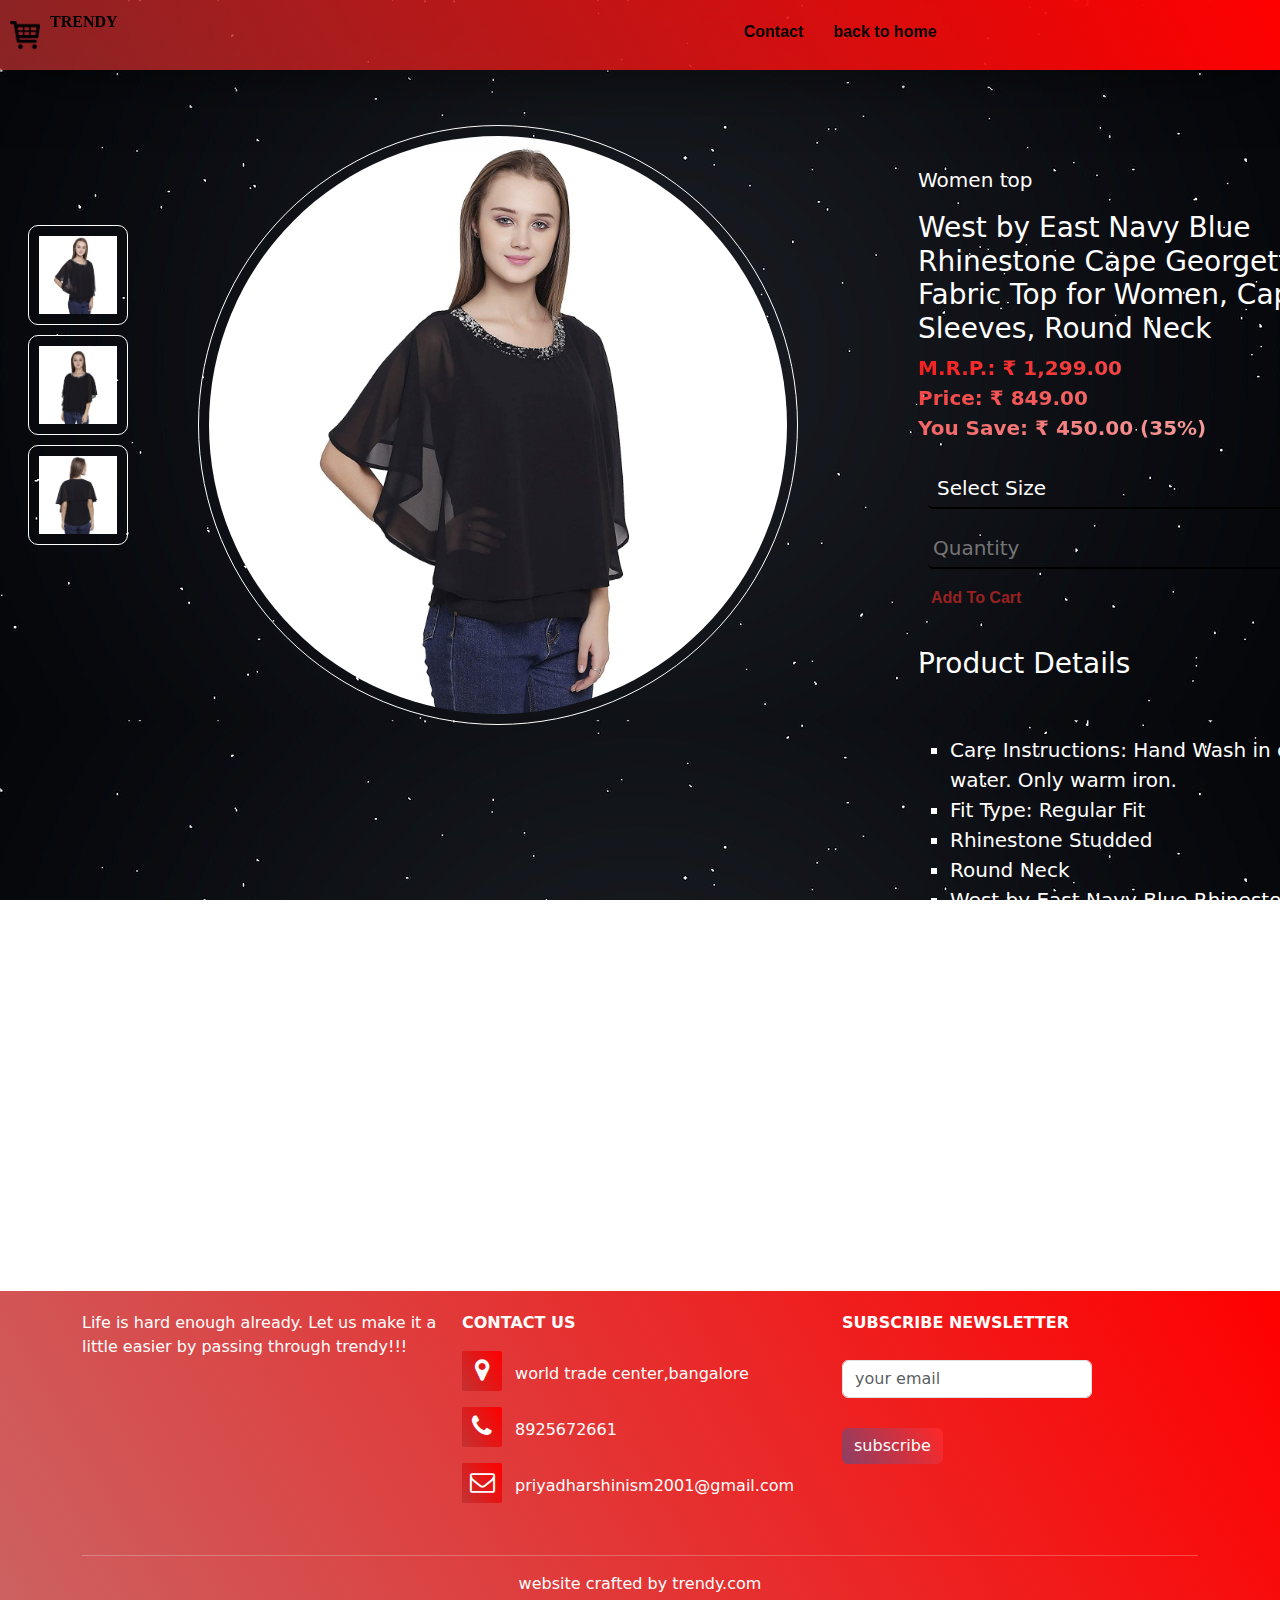
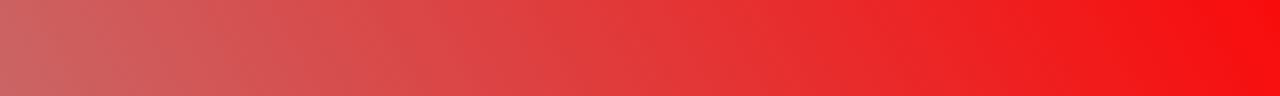
<file: product1.html>
<html>
<head>
    <title>
        ecommerece website

    </title>
    <link href="stylesheet.css" rel='stylesheet'>
    <link href="https://cdn.jsdelivr.net/npm/bootstrap@5.0.1/dist/css/bootstrap.min.css" rel="stylesheet">
    
    <link rel="stylesheet" href="https://stackpath.bootstrapcdn.com/font-awesome/4.7.0/css/font-awesome.min.css" >  
</head>
<body>
    <div class='containers'>
    <nav class='nav nav_top'>
        <div class="logo">
            <div>
            <a href=""><img src='image/img1.png'width=50px></a>
            </div>
            <div>
                <span>TRENDY</span>
            </div>
            </div>
            
        <div class='nav_side'>
            
            <a href='#footer'>Contact</a>
            <a href="index.html">back to home</a>

        </div>

    </nav>


    <section class="product_details">
        <div class='row'>
            <div class="col1">
                <div class="prod">
                    <div class="small_img">
                        <div class="img1">
                            <img src='image/product 1/productimg1.jpg' width=100% class="small-img">
                            
                        </div>
                        <div class="img2">
                            <img src='image/product 1/productimg1.2.jpg' width=100% class="small-img">
                            
                        </div>
                        <div class="img3">
                            <img src='image/product 1/productimg1.3.jpg' width=100% class="small-img">
                            
                        </div>
                        </div>

                    <img src='image/product 1/productimg1.jpg' class="rounded-circle" id='productmain'>


                    <div class="col-2" style="width:40%">
                        <p>Women top</p>
                        <h3>West by East Navy Blue Rhinestone Cape Georgette Fabric Top 
                            for Women, Cape Sleeves, Round Neck</h3>
                        <p><span><strike>M.R.P.:	₹ 1,299.00</strike><br>
                            Price:	₹ 849.00<br>
                            You Save:	₹ 450.00 (35%)</span></p>
                        <select>
                            <option>Select Size </option>
                            <option>XXL</option>
                            <option>XXL</option>
                            <option>Large</option>
                            <option>Medium</option>
                            <option>Small</option>
                            <option></option>
                        </select><br>
                        <input type="number" placeholder="Quantity"><br>
                        <a href="register.html" class="btn">Add To Cart</a><br><br>
                        <h3>
                             Product Details   </i>  
                        </h3><br>
                        <p>
                            <ul type='square'>
                                <li>Care Instructions: Hand Wash in cold water. Only warm iron.</li>
                                <li>Fit Type: Regular Fit</li>
                                   <li>Rhinestone Studded</li>
                                   <li> Round Neck</li>
                                  <li>West by East Navy Blue Rhinestone Cape Georgette fabric Top for Women, Cape sleeves, Round neck
                                    Fabric: Georgette, Lining- Polyknit</li>
                                   <li>BUYER BEWARE This Product is Manufactured and Sold Exclusively by "West by East" and <br>
                                       we have not authorized any other Sellers to sell this product, hence we cannot Guarantee the <br>
                                       Quality if purchased from any seller</li>
                            </ul>

                
                        </p>
                
                 </div>
                 </div>

                    
                </div>

                
                
            

        </div>



        
    </section>
    
    <section id="footer">
        

        <div class="container ">
            <div class="row">
                <div class="col-md-4 footer-box">
                    
                    <p >Life is hard enough already. Let us make it a little easier by passing through trendy!!!</p>
                </div>
                <div class="col-md-4 footer-box">
                    
                    <p ><b>CONTACT US</b></p>
                    <p><i class="fa fa-map-marker"></i> world trade center,bangalore</p>
                    <p><i class="fa fa-phone"></i> 8925672661</p>
                    <p><i class="fa fa-envelope-o"></i> priyadharshinism2001@gmail.com</p>
                </div>
                <div class="col-md-4 footer-box">
                    
                   <p><b>SUBSCRIBE NEWSLETTER</b></p>
                   <input type="email" class="form-control"placeholder="your email">
                   <button type="button" class="btn btn-primary">subscribe</button>
      
                </div>
                
            </div>
            <hr>
            <p class="copyright">website crafted by trendy.com</p>
      
        </div>
       </section>
    
    
    </body>
    <script >
        var ProductImg=document.getElementById("productmain");
var SmallImg=document.getElementsByClassName("small-img");
SmallImg[0].onclick=function()
{
    ProductImg.src=SmallImg[0].src;
}
SmallImg[1].onclick=function()
{
    ProductImg.src=SmallImg[1].src;
}
SmallImg[2].onclick=function()
{
    ProductImg.src=SmallImg[2].src;
}

    </script>
</html>
</file>
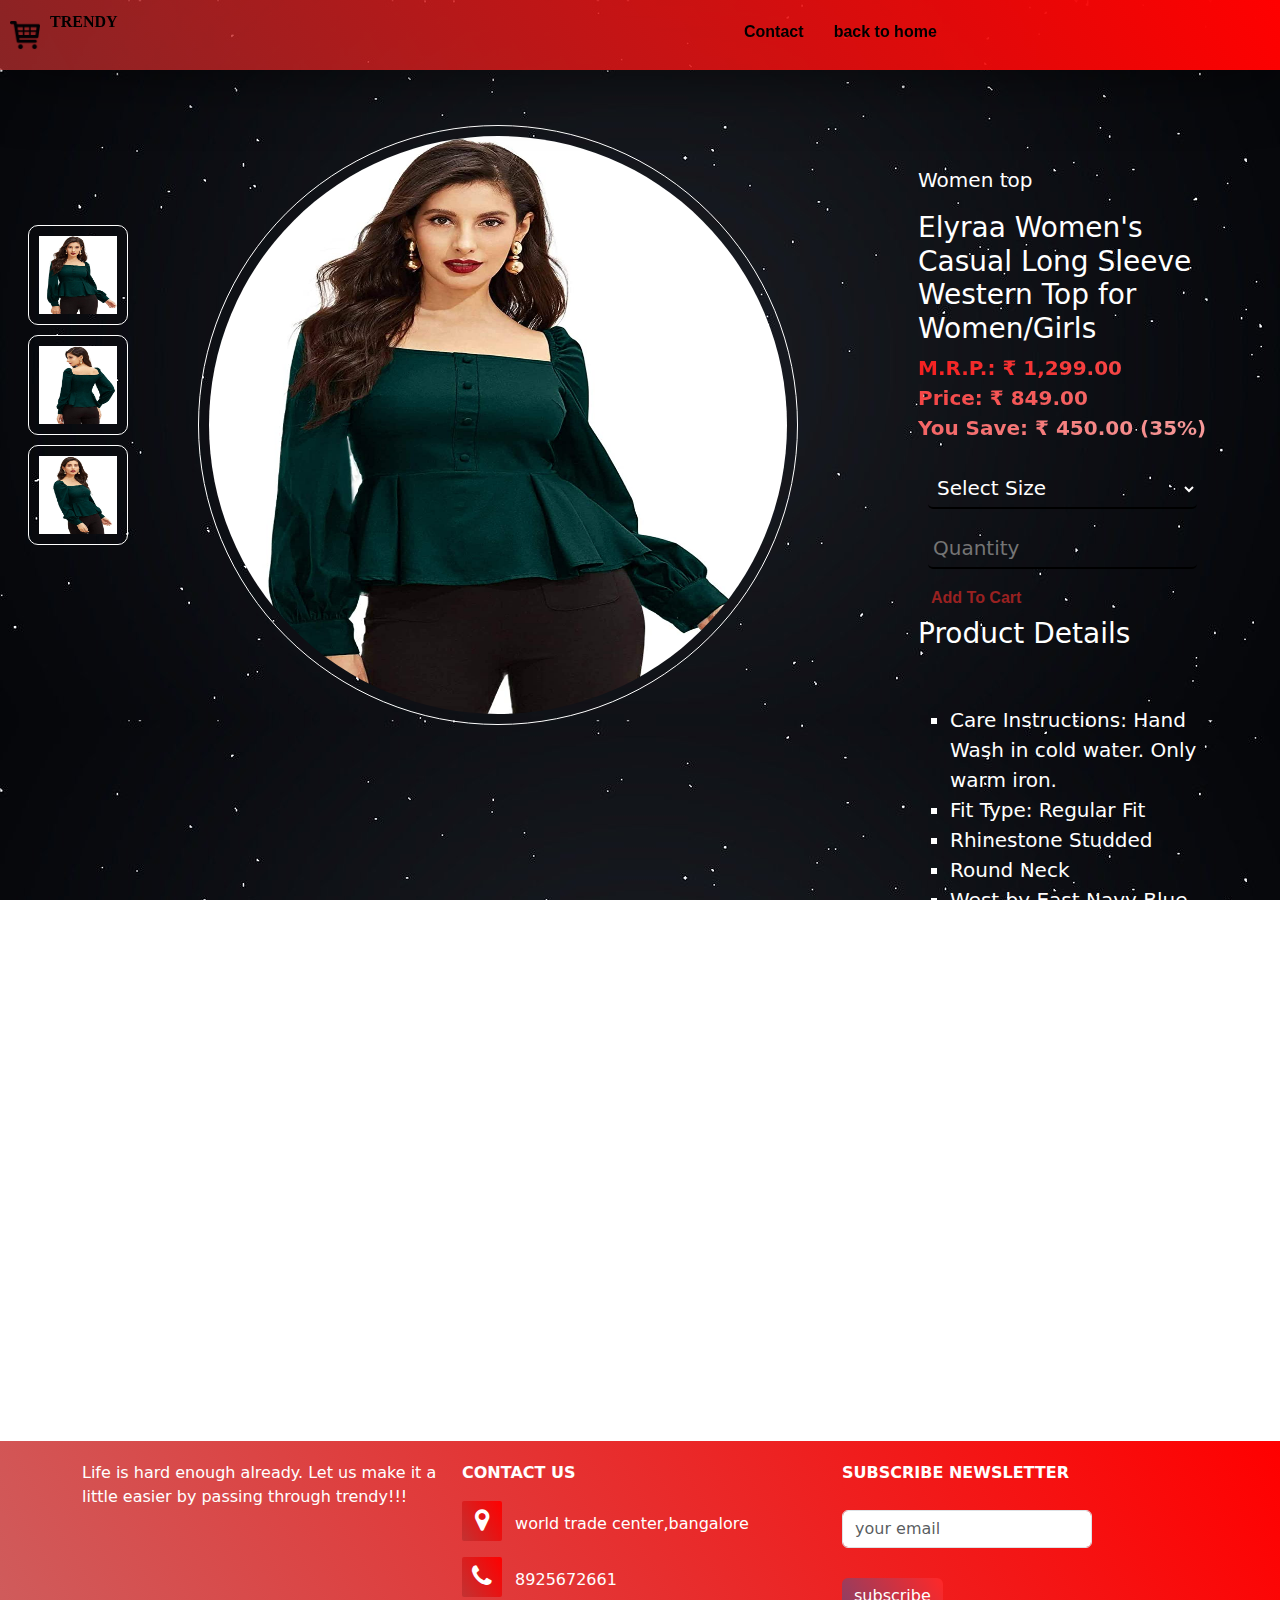
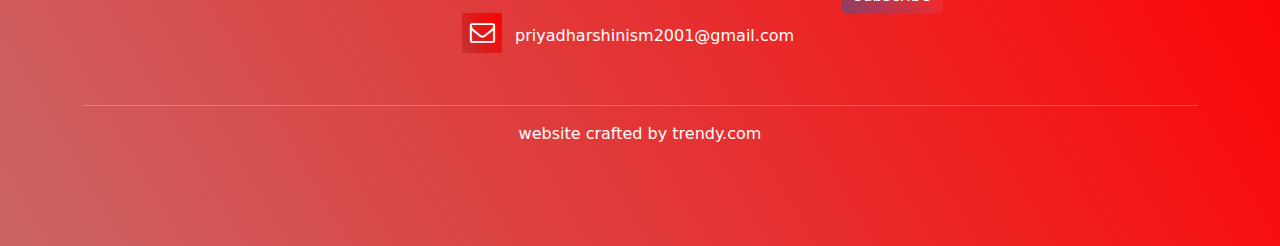
<file: product2.html>
<html>
<head>
    <title>
        ecommerece website

    </title>
    <link href="stylesheet.css" rel='stylesheet'>
    <link href="https://cdn.jsdelivr.net/npm/bootstrap@5.0.1/dist/css/bootstrap.min.css" rel="stylesheet">
    <script src="https://cdn.jsdelivr.net/npm/bootstrap@5.0.1/dist/js/bootstrap.bundle.min.js"></script>
    <link rel="stylesheet" href="https://stackpath.bootstrapcdn.com/font-awesome/4.7.0/css/font-awesome.min.css" >  
</head>
<body>
    <div class='containers'>
    <nav class='nav nav_top'>
        <div class="logo">
            <div>
            <a href=""><img src='image/img1.png'width=50px></a>
            </div>
            <div>
                <span>TRENDY</span>
            </div>
            </div>
            
            <div class='nav_side'>
            
                <a href='#footer'>Contact</a>
                <a href="index.html">back to home</a>
    
            </div>

    </nav>


    <section class="product_details">
        <div class='row'>
            <div class="col1">
                <div class="prod">
                    <div class="small_img">
                        <div class="img1">
                            <img src='image/product 2/productimg2.1.jpg' width=100% class="small-img">
                            
                        </div>
                        <div class="img2">
                            <img src='image/product 2/productimg2.2.jpg' width=100% class="small-img">
                            
                        </div>
                        <div class="img3">
                            <img src='image/product 2/productimg2.3.jpg' width=100% class="small-img">
                            
                        </div>
                        </div>

                    <img src='image/product 2/productimg2.1.jpg' class="rounded-circle"  height="1px"id='productmain'>


                    <div class="col-2" style="width:30%">
                        <p>Women top</p>
                        <h3>Elyraa Women's Casual Long Sleeve Western Top for Women/Girls</h3>
                        <p><span><strike>M.R.P.:	₹ 1,299.00</strike><br>
                            Price:	₹ 849.00<br>
                            You Save:	₹ 450.00 (35%)</span></p>
                        <select>
                            <option>Select Size </option>
                            <option>XXL</option>
                            <option>XXL</option>
                            <option>Large</option>
                            <option>Medium</option>
                            <option>Small</option>
                            <option></option>
                        </select><br>
                        <input type="number" placeholder="Quantity"><br>
                        <a href="register.html" class="btn">Add To Cart</a>
                        <h3>
                            Product Details   
                        </h3><br>
                        <p>
                            <ul type='square'>
                                <li>Care Instructions: Hand Wash in cold water. Only warm iron.</li>
                                <li>Fit Type: Regular Fit</li>
                                   <li>Rhinestone Studded</li>
                                   <li> Round Neck</li>
                                  <li>West by East Navy Blue Rhinestone Cape Georgette fabric Top for Women, Cape sleeves, Round neck
                                    Fabric: Georgette, Lining- Polyknit</li>
                                   <li>BUYER BEWARE This Product is Manufactured and Sold Exclusively by "West by East" and <br>
                                       we have not authorized any other Sellers to sell this product, hence we cannot Guarantee the <br>
                                       Quality if purchased from any seller</li>
                            </ul>

                
                        </p>
                
                 </div>
                 </div>

                    
                </div>

                
                
            

        </div>



        
    </section>
    <section id="footer">
        

        <div class="container ">
            <div class="row">
                <div class="col-md-4 footer-box">
                    
                    <p >Life is hard enough already. Let us make it a little easier by passing through trendy!!!</p>
                </div>
                <div class="col-md-4 footer-box">
                    
                    <p ><b>CONTACT US</b></p>
                    <p><i class="fa fa-map-marker"></i> world trade center,bangalore</p>
                    <p><i class="fa fa-phone"></i> 8925672661</p>
                    <p><i class="fa fa-envelope-o"></i> priyadharshinism2001@gmail.com</p>
                </div>
                <div class="col-md-4 footer-box">
                    
                   <p><b>SUBSCRIBE NEWSLETTER</b></p>
                   <input type="email" class="form-control"placeholder="your email">
                   <button type="button" class="btn btn-primary">subscribe</button>
      
                </div>
                
            </div>
            <hr>
            <p class="copyright">website crafted by trendy.com</p>
      
        </div>
       </section>

    
    
    </body>
    <script >
        var ProductImg=document.getElementById("productmain");
var SmallImg=document.getElementsByClassName("small-img");
SmallImg[0].onclick=function()
{
    ProductImg.src=SmallImg[0].src;
}
SmallImg[1].onclick=function()
{
    ProductImg.src=SmallImg[1].src;
}
SmallImg[2].onclick=function()
{
    ProductImg.src=SmallImg[2].src;
}

    </script>
</html>
</file>
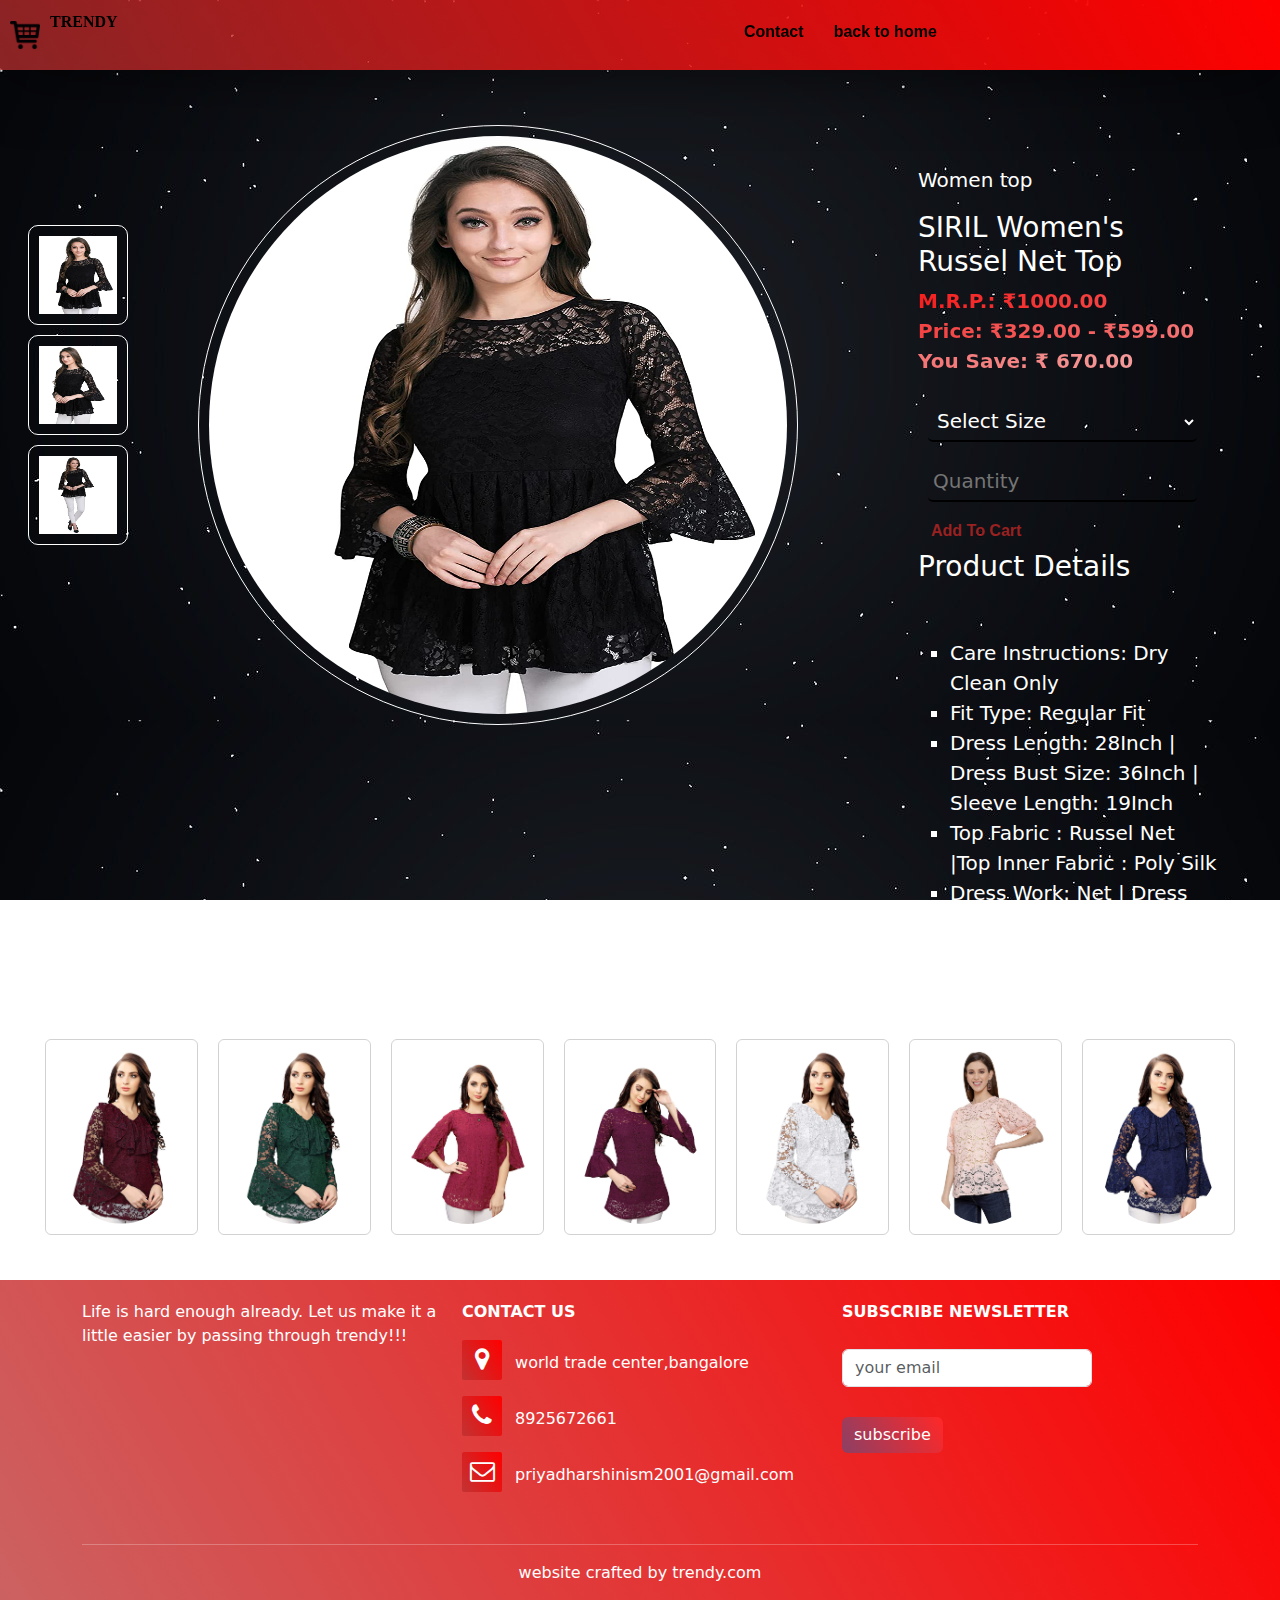
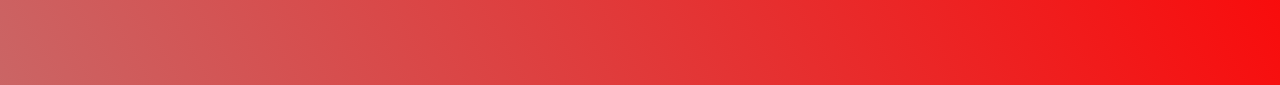
<file: product3.html>
<html>
<head>
    <title>
        ecommerece website

    </title>
    <link href="stylesheet.css" rel='stylesheet'>
    <link href="https://cdn.jsdelivr.net/npm/bootstrap@5.0.1/dist/css/bootstrap.min.css" rel="stylesheet">
    <script src="https://cdn.jsdelivr.net/npm/bootstrap@5.0.1/dist/js/bootstrap.bundle.min.js"></script>
    <link rel="stylesheet" href="https://stackpath.bootstrapcdn.com/font-awesome/4.7.0/css/font-awesome.min.css" >  
</head>
<body>
    <div class='containers'>
    <nav class='nav nav_top'>
        <div class="logo">
            <div>
            <a href=""><img src='image/img1.png'width=50px></a>
            </div>
            <div>
                <span>TRENDY</span>
            </div>
            </div>
            
            <div class='nav_side'>
            
                <a href='#footer'>Contact</a>
                <a href="index.html">back to home</a>
    
            </div>

    </nav>


    <section class="product_details">
        <div class='row'>
            <div class="col1">
                <div class="prod">
                    <div class="small_img">
                        <div class="img1">
                            <img src='image/product 3/product3.jpeg' width=100% class="small-img">
                            
                        </div>
                        <div class="img2">
                            <img src='image/product 3/product3.2.jpeg' width=100% class="small-img">
                            
                        </div>
                        <div class="img3">
                            <img src='image/product 3/product3.3.jpeg' width=100% class="small-img">
                            
                        </div>
                        </div>

                    <img src='image/product 3/product3.jpeg' height="100%" class="rounded-circle" id='productmain'>


                    <div class="col-2" style="width:30%">
                        <p>Women top</p>
                        <h3>SIRIL Women's Russel Net Top</h3>
                        <p><span><strike>M.R.P.:	₹1000.00</strike><br>
                            Price:	₹329.00 - ₹599.00<br>
                            You Save:	₹ 670.00 </span></p>
                        <select>
                            <option>Select Size </option>
                            <option>XXL</option>
                            <option>XXL</option>
                            <option>Large</option>
                            <option>Medium</option>
                            <option>Small</option>
                            <option></option>
                        </select><br>
                        <input type="number" placeholder="Quantity"><br>
                        <a href="register.html" class="btn">Add To Cart</a>
                        <h3>
                            Product Details   
                        </h3><br>
                        <p>
                            <ul type='square'>
                                <li>Care Instructions: Dry Clean Only</li>
                                <li>Fit Type: Regular Fit</li>
                                   <li>Dress Length: 28Inch | Dress Bust Size: 36Inch | Sleeve Length: 19Inch</li>
                                   <li> Top Fabric : Russel Net |Top Inner Fabric : Poly Silk</li>
                                  <li>Dress Work: Net | Dress Sleeves: 3/4 Sleeve</li>
                                  
                            </ul>

                
                        </p>
                
                 </div>

                 <div>
                     
                 </div>
                 </div>

                    
                </div>

                
                
            

        </div>

           
    <div class="container2">
        
        <div class="card">
          <img  src="image/product 3/other_colors/darkpink.jpg"  class="rounded-circle" alt="Card image cap">
        
        </div>

        <div class="card">
          <img  src="image/product 3/other_colors/green.jpg" class="rounded-circle" alt="Card image cap">
          
        </div>

        <div class="card">
          <img   src="image/product 3/other_colors/pink.jpg"  class="rounded-circle" alt="Card image cap">
          
        </div>

        <div class="card">
          <img  src="image/product 3/other_colors/purble.jpg" class="rounded-circle" alt="Card image cap">
          
        </div>

        <div class="card">
          <img  src="image/product 3/other_colors/white.jpg"  class="rounded-circle" alt="Card image cap">
          
        </div>



        <div class="card">
          <img class="rounded-circle" src="image/product 3/other_colors/lightpink.jpg" alt="Card image cap">
         
        </div>

        <div class="card">
          <img class="rounded-circle" src="image/product 3/other_colors/blue.jpg" alt="Card image cap">
          
        </div>
    </div>



        
    </section>
    <section id="footer">
        

        <div class="container ">
            <div class="row">
                <div class="col-md-4 footer-box">
                    
                    <p >Life is hard enough already. Let us make it a little easier by passing through trendy!!!</p>
                </div>
                <div class="col-md-4 footer-box">
                    
                    <p ><b>CONTACT US</b></p>
                    <p><i class="fa fa-map-marker"></i> world trade center,bangalore</p>
                    <p><i class="fa fa-phone"></i> 8925672661</p>
                    <p><i class="fa fa-envelope-o"></i> priyadharshinism2001@gmail.com</p>
                </div>
                <div class="col-md-4 footer-box">
                    
                   <p><b>SUBSCRIBE NEWSLETTER</b></p>
                   <input type="email" class="form-control"placeholder="your email">
                   <button type="button" class="btn btn-primary">subscribe</button>
      
                </div>
                
            </div>
            <hr>
            <p class="copyright">website crafted by trendy.com</p>
      
        </div>
       </section>
    
    </body>
    <script >
        var ProductImg=document.getElementById("productmain");
var SmallImg=document.getElementsByClassName("small-img");
SmallImg[0].onclick=function()
{
    ProductImg.src=SmallImg[0].src;
}
SmallImg[1].onclick=function()
{
    ProductImg.src=SmallImg[1].src;
}
SmallImg[2].onclick=function()
{
    ProductImg.src=SmallImg[2].src;
}

    </script>
</html>
</file>
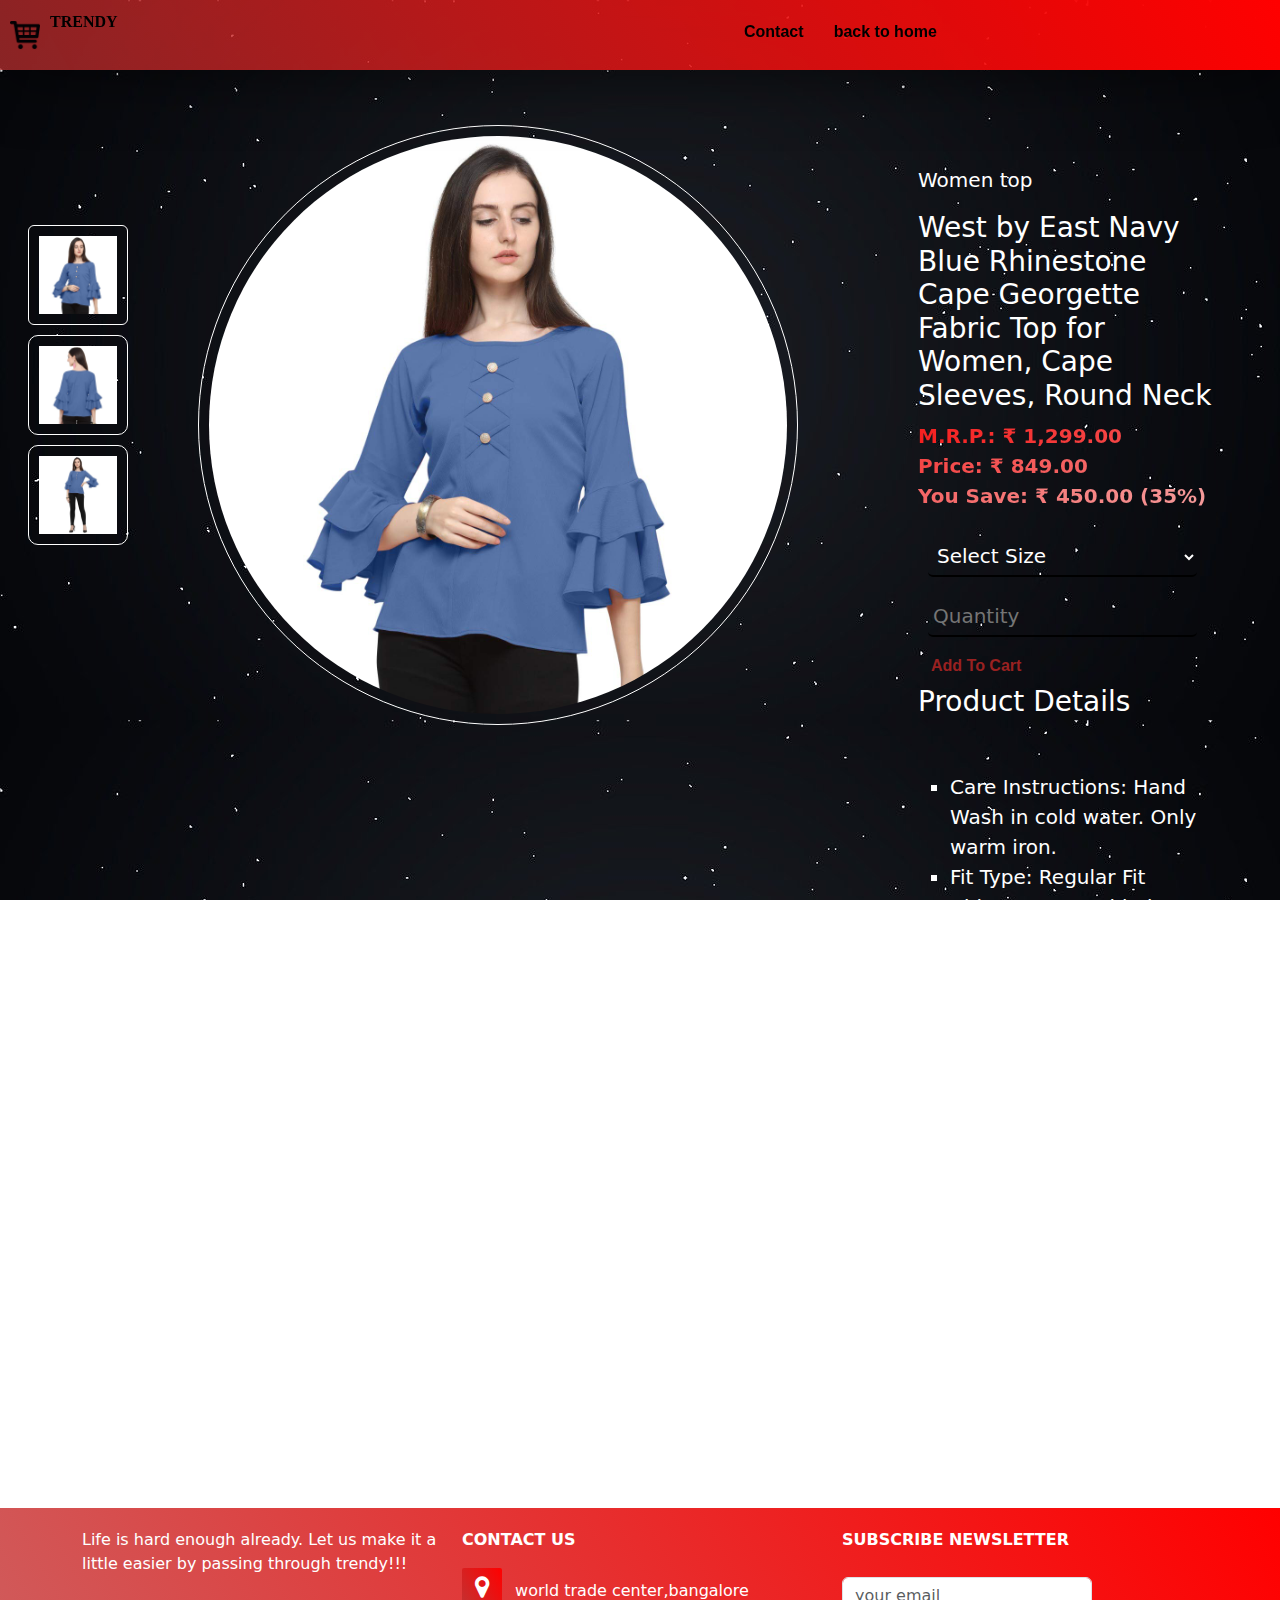
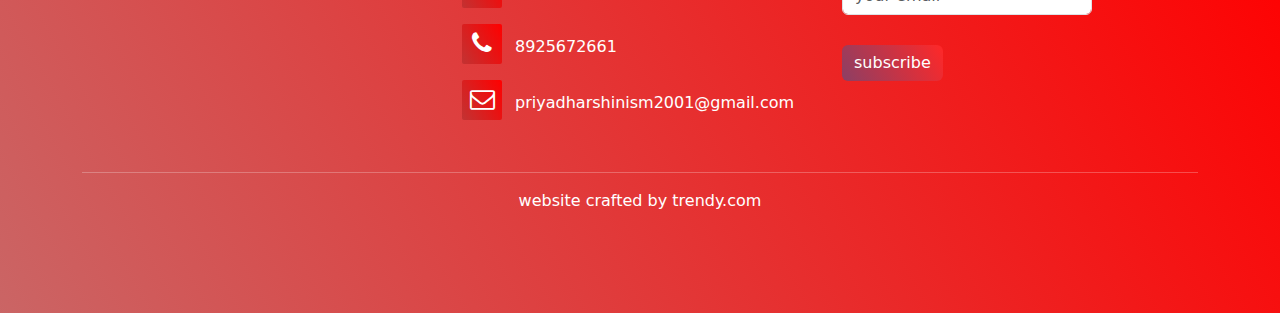
<file: product4.html>
<html>
<head>
    <title>
        ecommerece website

    </title>
    <link href="stylesheet.css" rel='stylesheet'>
    <link href="https://cdn.jsdelivr.net/npm/bootstrap@5.0.1/dist/css/bootstrap.min.css" rel="stylesheet">
    <script src="https://cdn.jsdelivr.net/npm/bootstrap@5.0.1/dist/js/bootstrap.bundle.min.js"></script>
    <link rel="stylesheet" href="https://stackpath.bootstrapcdn.com/font-awesome/4.7.0/css/font-awesome.min.css" >  
</head>
<body>
    <div class='containers'>
    <nav class='nav nav_top'>
        <div class="logo">
            <div>
            <a href=""><img src='image/img1.png'width=50px></a>
            </div>
            <div>
                <span>TRENDY</span>
            </div>
            </div>
            
            <div class='nav_side'>
            
                <a href='#footer'>Contact</a>
                <a href="index.html">back to home</a>
    
            </div>

    </nav>


    <section class="product_details">
        <div class='row'>
            <div class="col1">
                <div class="prod">
                    <div class="small_img">
                        <div class="img1">
                            <img class="rounded" src='image/product 4/product4.1.jpg' width=100%  class="small-img">
                            
                        </div>
                        <div class="img2">
                            <img src='image/product 4/product4.2.jpg' width=100% class="small-img">
                            
                        </div>
                        <div class="img3">
                            <img src='image/product 4/product4.3.jpg' width=100% class="small-img">
                            
                        </div>
                        </div>

                  
                    <img src='image/product 4/product4.1.jpg' class="rounded-circle" id='productmain'>

                    <div class="col-2" style="width:30%">
                        <p>Women top</p>
                        <h3>West by East Navy Blue Rhinestone Cape Georgette Fabric Top 
                            for Women, Cape Sleeves, Round Neck</h3>
                        <p><span><strike>M.R.P.:	₹ 1,299.00</strike><br>
                            Price:	₹ 849.00<br>
                            You Save:	₹ 450.00 (35%)</span></p>
                        <select>
                            <option>Select Size </option>
                            <option>XXL</option>
                            <option>XXL</option>
                            <option>Large</option>
                            <option>Medium</option>
                            <option>Small</option>
                            <option></option>
                        </select><br>
                        <input type="number" placeholder="Quantity"><br>
                        <a href="register.html" class="btn">Add To Cart</a>
                        <h3>
                            Product Details
                        </h3><br>
                        <p>
                            <ul type='square'>
                                <li>Care Instructions: Hand Wash in cold water. Only warm iron.</li>
                                <li>Fit Type: Regular Fit</li>
                                   <li>Rhinestone Studded</li>
                                   <li> Round Neck</li>
                                  <li>West by East Navy Blue Rhinestone Cape Georgette fabric Top for Women, Cape sleeves, Round neck
                                    Fabric: Georgette, Lining- Polyknit</li>
                                   <li>BUYER BEWARE This Product is Manufactured and Sold Exclusively by "West by East" and <br>
                                       we have not authorized any other Sellers to sell this product, hence we cannot Guarantee the <br>
                                       Quality if purchased from any seller</li>
                            </ul>

                
                        </p>
                
                 </div>
                 </div>

                    
                </div>

                
                
            

        </div>



        
    </section>
    

    <section id="footer">
        

        <div class="container ">
            <div class="row">
                <div class="col-md-4 footer-box">
                    
                    <p >Life is hard enough already. Let us make it a little easier by passing through trendy!!!</p>
                </div>
                <div class="col-md-4 footer-box">
                    
                    <p ><b>CONTACT US</b></p>
                    <p><i class="fa fa-map-marker"></i> world trade center,bangalore</p>
                    <p><i class="fa fa-phone"></i> 8925672661</p>
                    <p><i class="fa fa-envelope-o"></i> priyadharshinism2001@gmail.com</p>
                </div>
                <div class="col-md-4 footer-box">
                    
                   <p><b>SUBSCRIBE NEWSLETTER</b></p>
                   <input type="email" class="form-control"placeholder="your email">
                   <button type="button" class="btn btn-primary">subscribe</button>
      
                </div>
                
            </div>
            <hr>
            <p class="copyright">website crafted by trendy.com</p>
      
        </div>
       </section>
    
    </body>
    <script >
        var ProductImg=document.getElementById("productmain");
var SmallImg=document.getElementsByClassName("small-img");
SmallImg[0].onclick=function()
{
    ProductImg.src=SmallImg[0].src;
}
SmallImg[1].onclick=function()
{
    ProductImg.src=SmallImg[1].src;
}
SmallImg[2].onclick=function()
{
    ProductImg.src=SmallImg[2].src;
}

    </script>
</html>
</file>
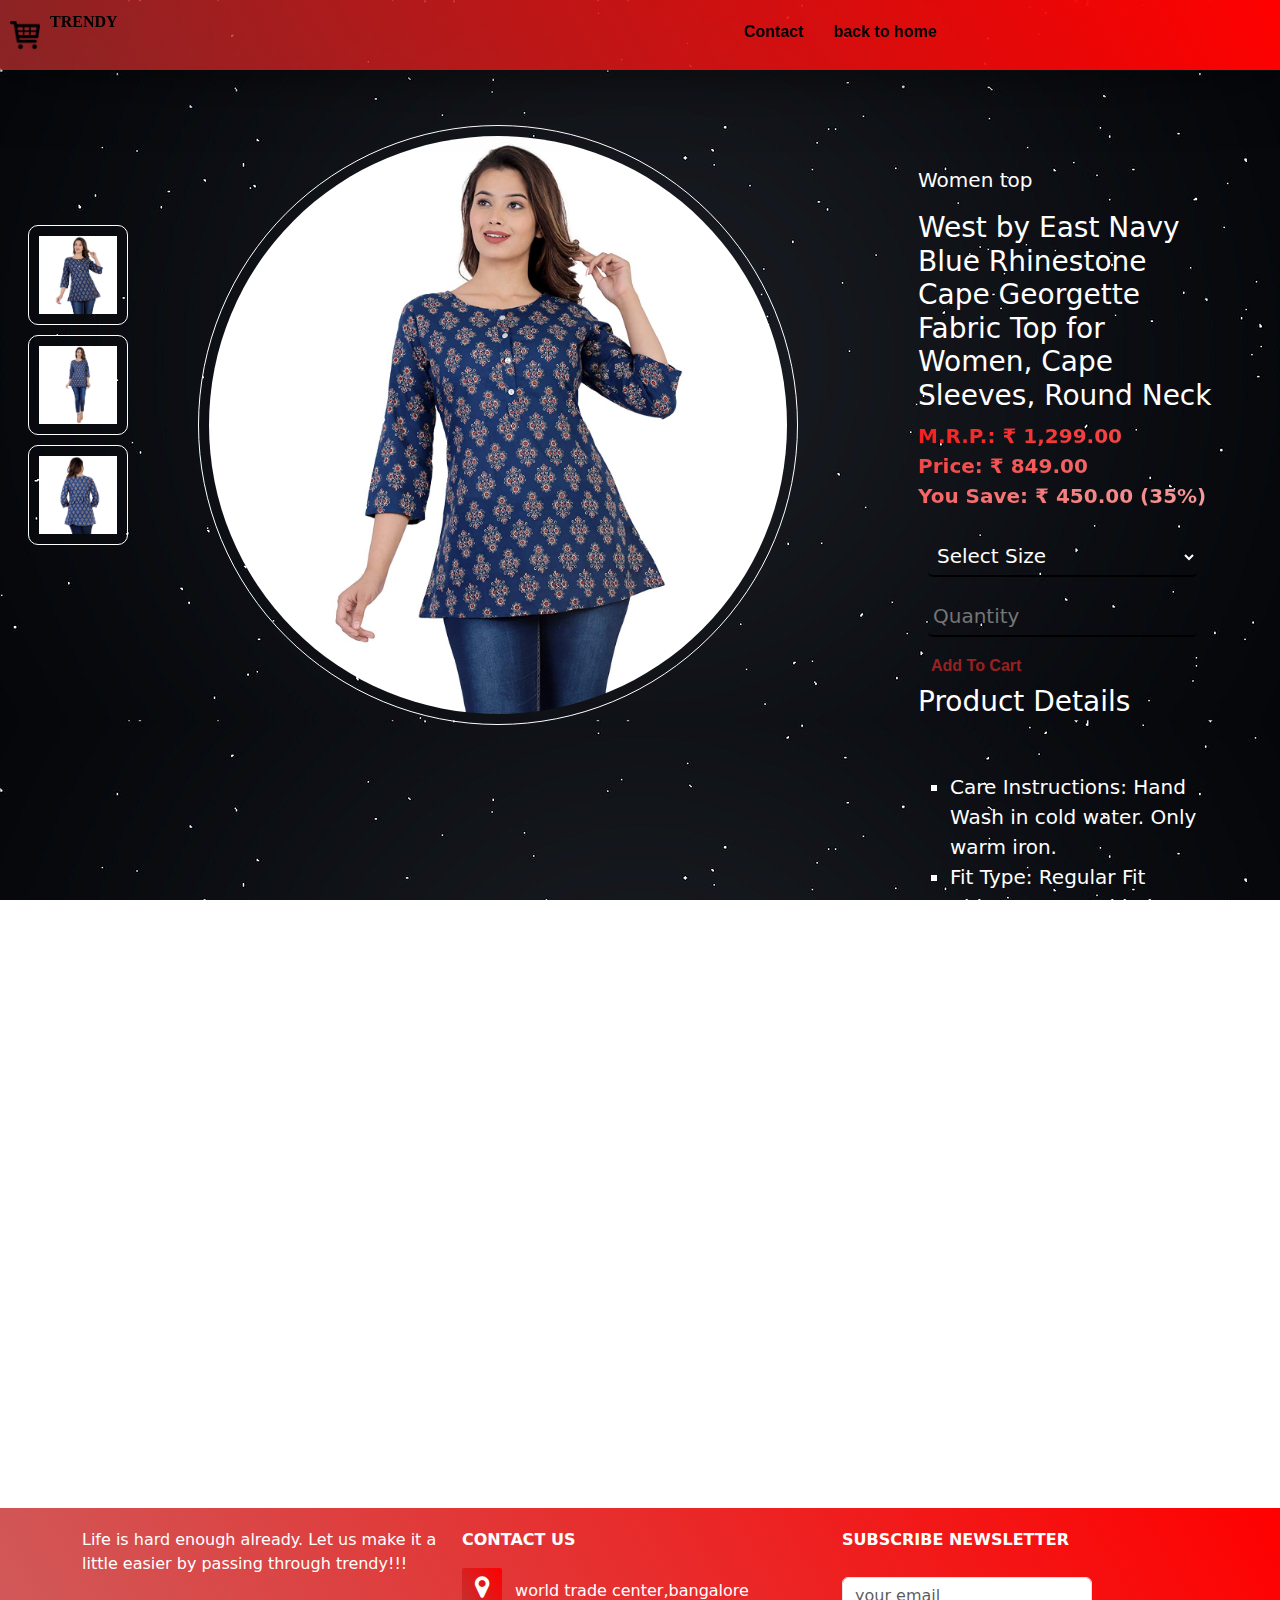
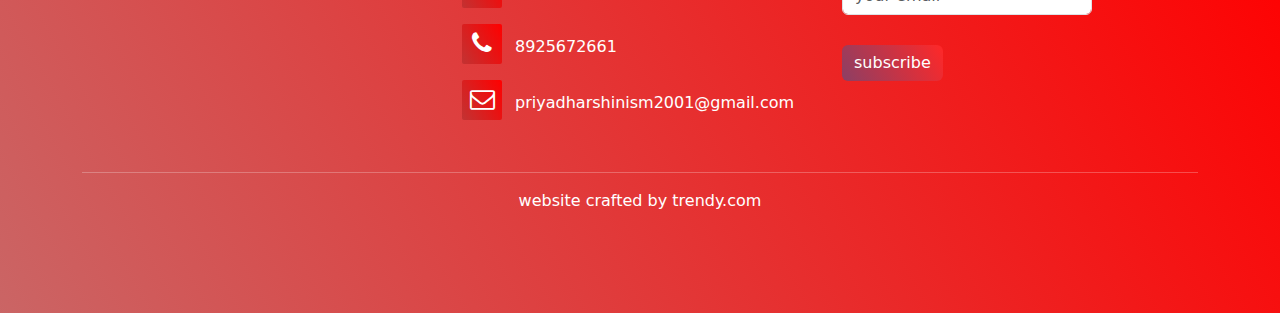
<file: product5.html>
<html>
<head>
    <title>
        ecommerece website

    </title>
    <link href="stylesheet.css" rel='stylesheet'>
    <link href="https://cdn.jsdelivr.net/npm/bootstrap@5.0.1/dist/css/bootstrap.min.css" rel="stylesheet">
    <script src="https://cdn.jsdelivr.net/npm/bootstrap@5.0.1/dist/js/bootstrap.bundle.min.js"></script>
    <link rel="stylesheet" href="https://stackpath.bootstrapcdn.com/font-awesome/4.7.0/css/font-awesome.min.css" >  
</head>
<body>
    <div class='containers'>
    <nav class='nav nav_top'>
        <div class="logo">
            <div>
            <a href=""><img src='image/img1.png'width=50px></a>
            </div>
            <div>
                <span>TRENDY</span>
            </div>
            </div>
            
            <div class='nav_side'>
            
                <a href='#footer'>Contact</a>
                <a href="index.html">back to home</a>
    
            </div>

    </nav>


    <section class="product_details">
        <div class='row'>
            <div class="col1">
                <div class="prod">
                    <div class="small_img">
                        <div class="img1">
                            <img src='image/product 5/product5.1.jpg' width=100% class="small-img">
                            
                        </div>
                        <div class="img2">
                            <img src='image/product 5/product5.2.jpg' width=100% class="small-img">
                            
                        </div>
                        <div class="img3">
                            <img src='image/product 5/product5.3.jpg' width=100% class="small-img">
                            
                        </div>
                        </div>

                    <img src='image/product 5/product5.1.jpg' class="rounded-circle" id='productmain'>


                    <div class="col-2" style="width:30%">
                        <p>Women top</p>
                        <h3>West by East Navy Blue Rhinestone Cape Georgette Fabric Top 
                            for Women, Cape Sleeves, Round Neck</h3>
                        <p><span><strike>M.R.P.:	₹ 1,299.00</strike><br>
                            Price:	₹ 849.00<br>
                            You Save:	₹ 450.00 (35%)</span></p>
                        <select>
                            <option>Select Size </option>
                            <option>XXL</option>
                            <option>XXL</option>
                            <option>Large</option>
                            <option>Medium</option>
                            <option>Small</option>
                            <option></option>
                        </select><br>
                        <input type="number" placeholder="Quantity"><br>
                        <a href="register.html" class="btn">Add To Cart</a>
                        <h3>
                            Product Details
                        </h3><br>
                        <p>
                            <ul type='square'>
                                <li>Care Instructions: Hand Wash in cold water. Only warm iron.</li>
                                <li>Fit Type: Regular Fit</li>
                                   <li>Rhinestone Studded</li>
                                   <li> Round Neck</li>
                                  <li>West by East Navy Blue Rhinestone Cape Georgette fabric Top for Women, Cape sleeves, Round neck
                                    Fabric: Georgette, Lining- Polyknit</li>
                                   <li>BUYER BEWARE This Product is Manufactured and Sold Exclusively by "West by East" and <br>
                                       we have not authorized any other Sellers to sell this product, hence we cannot Guarantee the <br>
                                       Quality if purchased from any seller</li>
                            </ul>

                
                        </p>
                
                 </div>
                 </div>

                    
                </div>

                
                
            

        </div>



        
    </section>
    

    <section id="footer">
        

        <div class="container ">
            <div class="row">
                <div class="col-md-4 footer-box">
                    
                    <p >Life is hard enough already. Let us make it a little easier by passing through trendy!!!</p>
                </div>
                <div class="col-md-4 footer-box">
                    
                    <p ><b>CONTACT US</b></p>
                    <p><i class="fa fa-map-marker"></i> world trade center,bangalore</p>
                    <p><i class="fa fa-phone"></i> 8925672661</p>
                    <p><i class="fa fa-envelope-o"></i> priyadharshinism2001@gmail.com</p>
                </div>
                <div class="col-md-4 footer-box">
                    
                   <p><b>SUBSCRIBE NEWSLETTER</b></p>
                   <input type="email" class="form-control"placeholder="your email">
                   <button type="button" class="btn btn-primary">subscribe</button>
      
                </div>
                
            </div>
            <hr>
            <p class="copyright">website crafted by trendy.com</p>
      
        </div>
       </section>
    
    </body>
    <script >
        var ProductImg=document.getElementById("productmain");
var SmallImg=document.getElementsByClassName("small-img");
SmallImg[0].onclick=function()
{
    ProductImg.src=SmallImg[0].src;
}
SmallImg[1].onclick=function()
{
    ProductImg.src=SmallImg[1].src;
}
SmallImg[2].onclick=function()
{
    ProductImg.src=SmallImg[2].src;
}

    </script>
</html>
</file>
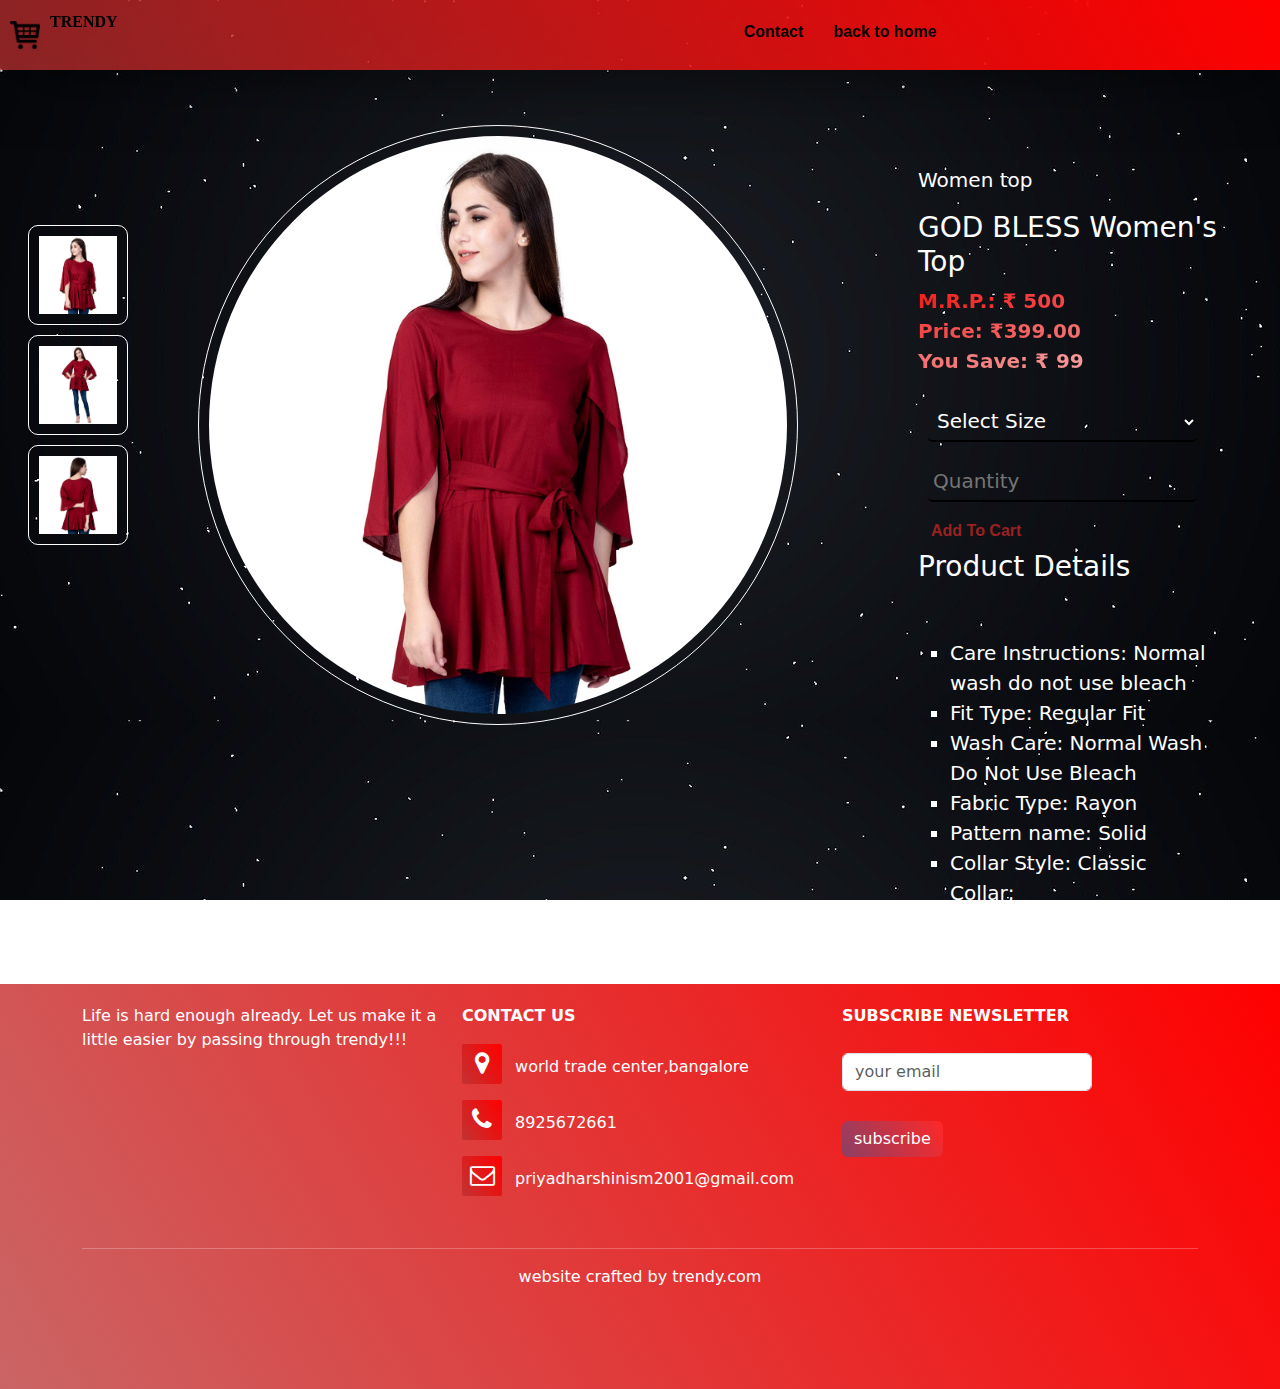
<file: product6.html>
<html>
<head>
    <title>
        ecommerece website

    </title>
    <link href="stylesheet.css" rel='stylesheet'>
    <link href="https://cdn.jsdelivr.net/npm/bootstrap@5.0.1/dist/css/bootstrap.min.css" rel="stylesheet">
    <script src="https://cdn.jsdelivr.net/npm/bootstrap@5.0.1/dist/js/bootstrap.bundle.min.js"></script>
    <link rel="stylesheet" href="https://stackpath.bootstrapcdn.com/font-awesome/4.7.0/css/font-awesome.min.css" >  
</head>
<body>
    <div class='containers'>
    <nav class='nav nav_top'>
        <div class="logo">
            <div>
            <a href=""><img src='image/img1.png'width=50px></a>
            </div>
            <div>
                <span>TRENDY</span>
            </div>
            </div>
            
            <div class='nav_side'>
            
                <a href='#footer'>Contact</a>
                <a href="index.html">back to home</a>
    
            </div>

    </nav>


    <section class="product_details">
        <div class='row'>
            <div class="col1">
                <div class="prod">
                    <div class="small_img">
                        <div class="img1">
                            <img src='image/product 6/product6.1.jpg' width=100% class="small-img">
                            
                        </div>
                        <div class="img2">
                            <img src='image/product 6/product6.2.jpg' width=100% class="small-img">
                            
                        </div>
                        <div class="img3">
                            <img src='image/product 6/product6.3.jpg' width=100% class="small-img">
                            
                        </div>
                        </div>

                    <img src='image/product 6/product6.1.jpg' class="rounded-circle" id='productmain'>


                    <div class="col-2" style="width:30%">
                        <p>Women top</p>
                        <h3>GOD BLESS Women's Top</h3>
                        <p><span><strike>M.R.P.:	₹ 500</strike><br>
                            Price:	₹399.00<br>
                            You Save:	₹ 99</span></p>
                        <select>
                            <option>Select Size </option>
                            <option>XXL</option>
                            <option>XXL</option>
                            <option>Large</option>
                            <option>Medium</option>
                            <option>Small</option>
                            <option></option>
                        </select><br>
                        <input type="number" placeholder="Quantity"><br>
                        <a href="register.html" class="btn">Add To Cart</a>
                        <h3>
                            Product Details
                        </h3><br>
                        <p>
                            <ul type='square'>
                                <li>Care Instructions: Normal wash do not use bleach</li>
                                    <li>Fit Type: Regular Fit</li>
                                    <li>Wash Care: Normal Wash Do Not Use Bleach</li>
                                    <li>Fabric Type: Rayon</li>
                                   <li> Pattern name: Solid</li>
                                    <li>Collar Style: Classic Collar;</li>
                               
                            </ul>

                
                        </p>
                
                 </div>
                 </div>

                    
                </div>

                
                
            

        </div>



        
    </section>
    
    <section id="footer">
        

        <div class="container ">
            <div class="row">
                <div class="col-md-4 footer-box">
                    
                    <p >Life is hard enough already. Let us make it a little easier by passing through trendy!!!</p>
                </div>
                <div class="col-md-4 footer-box">
                    
                    <p ><b>CONTACT US</b></p>
                    <p><i class="fa fa-map-marker"></i> world trade center,bangalore</p>
                    <p><i class="fa fa-phone"></i> 8925672661</p>
                    <p><i class="fa fa-envelope-o"></i> priyadharshinism2001@gmail.com</p>
                </div>
                <div class="col-md-4 footer-box">
                    
                   <p><b>SUBSCRIBE NEWSLETTER</b></p>
                   <input type="email" class="form-control"placeholder="your email">
                   <button type="button" class="btn btn-primary">subscribe</button>
      
                </div>
                
            </div>
            <hr>
            <p class="copyright">website crafted by trendy.com</p>
      
        </div>
       </section>
    
    
    </body>
    <script >
        var ProductImg=document.getElementById("productmain");
var SmallImg=document.getElementsByClassName("small-img");
SmallImg[0].onclick=function()
{
    ProductImg.src=SmallImg[0].src;
}
SmallImg[1].onclick=function()
{
    ProductImg.src=SmallImg[1].src;
}
SmallImg[2].onclick=function()
{
    ProductImg.src=SmallImg[2].src;
}

    </script>
</html>
</file>
<file: stylesheet.css>
@import url('https://fonts.googleapis.com/css2?family=ZCOOL+KuaiLe&display=swap');
@import url('https://fonts.googleapis.com/css2?family=Black+Ops+One&family=Rye&family=Syncopate&family=ZCOOL+KuaiLe&display=swap');
@import url('https://fonts.googleapis.com/css2?family=Luckiest+Guy&display=swap');
@import url('https://fonts.googleapis.com/css2?family=Luckiest+Guy&family=Rock+Salt&display=swap');
@import url('https://fonts.googleapis.com/css2?family=Knewave&family=Luckiest+Guy&family=Rock+Salt&display=swap');
body{
   
    background-image: url("image/black.jpg");
    background-attachment: fixed;
    
}


.logo
{
    display: flex;
    width: 60%;
    float:left;
}
.logo div{
    flex-wrap: wrap;
}
.logo span{
    font-family:cursive;
    font-weight: bolder;
    color: black;
    margin-top: 10px;
}
.nav{
    background-image: linear-gradient(60deg,rgba(184, 47, 47, 0.74),red);
    z-index: 9;
    padding: 10px;
    padding-left: 40px;
    padding-right:40px;
    display: flex;
    box-shadow:0px 3px 65px 0px rgba(2, 2, 2, 0.568);
}
.nav_top{
    position: fixed;
    top:0;
    right: 0;
    left:0;
}
.logo img{
    padding: 10px;
    
}
.nav_side{
    float:right;
    width: 40%;
    padding-top:10px;
}
.nav_side a{
    text-decoration: none;
    margin-right: 25px;
    justify-content: center;
    align-items: center;
    align-content: center;
    text-align: center;
    color: black;
    font-weight: bolder;
    font-family: cosmic,sans-serif;
}
.nav_side a:hover{
    color:white;
    font-weight:bold;
    transition: all 1s ease;
}


#about{
    
    text-align: left;
    color:white,black;
    font-weight: bolder;
    font-family: cosmic,sans-serif;
    font-size: 25px;
    margin-top: 50px;
  padding: 230px;

  display: grid;
  grid-template-columns:auto auto auto auto auto auto ;
   grid-gap: 10px;
   grid-column: 5px;
  
   

}
#about 
{
    padding: 30px;
   
}
#about .card{
    background-color: transparent;
    
   padding: 30px;
}
.view {
   
    text-align: center;
}
.view a{
    
    background-color: #f51f1f;
    color: #d15a7c;
    padding:15px;
    font-weight: bolder;
    font-family: cosmic,sans-serif;
    border-radius: 70px;
    cursor: pointer;
    border: none;
   margin-left: 20px;
    text-decoration: none;
  
    
}

.main a:hover{
    color: #C70039;
    background-color: #e1f33c;
    border: none;
    text-decoration: none;
    
}

.main .main_video{
    position:fixed;
    top:50%;
    left:50%;
    transform: translate(-50%,-50%);
    z-index:10000;
    background-color: rgba(0, 0, 0, 0.719);
    width:100%;
    height:100%;
    display: flex;
    justify-content: center;
    align-items: center;
    visibility: hidden;
    opacity: 0;
}
.main_video.active{
    visibility: visible;
    opacity: 1;
}
.main .main_video video{
    position: relative;
    max-width:900px;
    outline: none;


}

.close
{
    position: absolute;
  top: 30px;
right:80px;
    
    cursor:pointer;
    max-width: 40px;
    filter: blur(0.5);
}

#products{
  
    
    
    font-size: 25px;

   padding: 2px;
    text-align: center;
    margin-top: 100px;  
   
}

#products h1{

  
    color: transparent;
    font-weight: bolder;
    font-family: 'Rye', cursive;
    text-align: center;
    animation-name: example;
    animation-duration: 1s;
    animation-iteration-count: infinite;
         color: rgb(248, 231, 77);     
    display: block;
    text-shadow: 
      0 0 10px rgba(255, 123, 0, 0.979),
      0 0 4px rgb(255, 196, 0),
      0 0 0px orange,
      0 0 0px darkred;
   
    filter: saturate(100%);
    animation: flicker steps(100)  1s infinite;
             
             
  
}
@keyframes flicker {
    50% {
      color: rgb(253, 251, 251);
      filter: saturate(200%) ;
    }}

    @keyframes flickers {
        50% {
          color: rgb(252, 194, 184);
          filter: saturate(200%) ;
        }}
#products .container
{
    display: grid;
   grid-template-columns:auto auto auto auto auto auto ;
    grid-gap: 10px;
    
   
   margin-left: 80px;
  
    

   
}

#products .container a{
    text-decoration: none;
}
.carousel1{
    
    margin: 10px;
    background-color: transparent;
    
 overflow: hidden;
 margin-top: 40px;
 box-shadow:10px 10px 8px 0px  rgba(2, 2, 2, 0.377);

}
.carousel1:hover{
    transform:translateY(-20px);
    cursor: pointer;
}
.carousel1 h2{
    color:white;
    font-weight: bolder;
    font-family: cosmic,sans-serif;
    padding: 10px;
    font-size: 20px;
    margin-top: 20px;

}


#products .carousel
{
    height: 300px;
    width: 170px;
   
}
#products .carousel img
{
    width: 170px;
    height: 300px;
    border-radius:0px;
}


.fa-star,.fa-star-half{
    color:yellow;
    
}
#main{
    background-image: url("image/main1.jpg");
    height: 100%;
    background-size: cover;
    background-attachment: fixed;
    background-repeat: no-repeat;
   
    
}
#main .m{
    padding-top: 300px;
    background-color: #03030371;
    height: 100%;
}
#main .m h1{
    top: 200px;
    color: rgb(253, 148, 129);     
    display: absolute;
    text-shadow: 
      0 0 10px orangered,
      0 0 10px firebrick,
      0 0 0px maroon,
      0 0 10px darkred;
     
    filter: saturate(100%);
    animation: flickers steps(100)  1s infinite;
     
    font-weight: bolder;
    font-family: 'Rock Salt', cursive;
    text-align: center;
    font-size: 100px;

}
#main .m h2{
    text-align: center;
    font-family: 'Knewave', cursive;
    line-height: 200px;
    color:rgb(250, 35, 35);
    text-shadow: 0 0 10px  black,0 0 10px black,0 0 10px black,0 0 0 black; 
}

#blog{
    
    text-align: left;
    color:white;
    font-weight: bolder;
    font-family: cosmic,sans-serif;
    font-size: 25px;
    
    margin-top: 100px;
    margin-left: 50px;
    margin-right: 50px;
   

}
#blog .multi
{
    background-image: linear-gradient(60deg,#d15a7c,#C70039);
    -webkit-background-clip: text;
    -moz-background-clip: text;
    background-clip:text;
    color: transparent;
}
 #blogs .container2{
    display: grid;
    grid-template-columns: auto auto auto auto   ;
    grid-gap: 5px;
 padding: 20px;
 margin:100px;
 width: 100%;
    
    
}
#blog .card{
    
padding: 10px;
border-radius: 10px;

box-shadow:10px 10px 8px 0px  rgba(2, 2, 2, 0.377);
background-color: transparent;

height: 100%;


}
#blog .rounded-circle{
    height: 70%;
}
#blog .card:hover{
    transform: translateY(-10px);
}
.card-title{

font-family: cosmic,sans-serif;
font-weight: bolder;
text-align: center;
color: white;
}
.card-text span{
    color: rgb(236, 227, 227);
    
  
}
#blog .card-img-top{
    width: 170px;
    height: 300px;
    padding: 20px;
}
#blog h1{
    color: rgb(248, 231, 77);     
    display: block;
    text-shadow: 
      0 0 10px rgba(255, 123, 0, 0.979),
      0 0 10px rgb(255, 196, 0),
      0 0 0px orange,
      0 0 10px darkred;
    
   
    filter: saturate(100%);
    animation: flicker steps(100)  1s infinite;
         
    font-weight: bolder;
    font-family: 'Rye', cursive;
    text-align: center;


}
#blog h2{
    color: rgb(248, 231, 77);     
    display: block;
    text-shadow: 
      0 0 12px rgba(255, 123, 0, 0.979),
      0 0 2px rgb(255, 196, 0),
      0 0 2px orange,
      0 0 2px darkred;
   
    filter: saturate(100%);
    animation: flicker steps(100)  1s infinite;
        font-size: 40px; 
    font-weight: bolder;
    font-family: 'ZCOOL KuaiLe', cursive;
    text-align: left;

}


.container1{
    padding: 50px;
   margin-top: 100px;
   
   
}
.container1 form{
    margin:20px;
    padding:20px;
    box-shadow: 1px 1px 16px black;
    width:50%;
    text-align: center;
    background-image: linear-gradient(60deg,rgba(184, 47, 47, 0.74),red);
    

}
.container1 form h2{
    font-family: 'Lucida Sans', 'Lucida Sans Regular', 'Lucida Grande', 'Lucida Sans Unicode', Geneva, Verdana, sans-serif;
    font-weight: 50px;
    text-align: center;
    color:black;
    font-size: xx-large;
}
.container1 form button{
    background-color: transparent;
    color: rgba(240, 218, 218, 0.74);
    padding: 10px;
    width: 15%;
    border-radius: 70px;
    cursor: pointer;
    border: none;
    border: 2px solid black;
    
}
.container1 form button:hover{
    color: rgb(226, 36, 36);
    background-color: rgba(252, 212, 81, 0.966);
}
.container1 form input:focus{
    background-color: rgba(252, 212, 81, 0.966);;
    border-left:5px solid #030303;
    border-bottom: none;
    outline: none;
    box-shadow: 1px 1px 16px #030303;
}
.container1 form select:focus{
    background-color: rgba(252, 212, 81, 0.966);;
    border-left:5px solid #030303;
    border-bottom: none;
    box-shadow: 1px 1px 16px #030303;
}
.container1 form input{
    width:90%;
    border-radius: 5px;
    border:none;
    border-bottom:2px solid  black;
    height:40px;
    margin:10px;
    padding:5px;
    outline:none;
    background-color: transparent;
    
}
.container1 form select{
    width:90%;
    border-radius: 5px;
    border:none;
    border-bottom:2px solid  black;
    height:40px;
    margin:10px;
    padding:5px;
    outline:none;
    background-color: transparent;
}


.row .col1{
    margin-top: 100px;
    padding:10px;
  
  
}


.product_details{
    padding: 10px;
    margin-top: 5px;
    overflow: hidden;
   
}
.prod{
    display: flex;
    
    
}

 #productmain{
   
    height: 600px;
   width:600px;
    margin-left: 70px;
    border: 1px solid white;
    border-radius: 10px;
    padding: 10px;
    
    
}
.col-2 span{
    background-image: linear-gradient(60deg,#f51f1f,#f59b9b);
    -webkit-background-clip: text;
    -moz-background-clip: text;
    background-clip:text;
    color: transparent;
    font-weight: bolder;

}
.col-2 input{
    width:90%;
    border-radius: 5px;
    border:none;
    border-bottom:2px solid  black;
    height:40px;
    margin:10px;
    padding:5px;
    
    background-color: transparent;
    color: white;
}
.col-2 select{
    width:90%;
    border-radius: 5px;
    border:none;
    border-bottom:2px solid  black;
    height:40px;
    margin:10px;
    padding:5px;
    
    background-color: transparent;
    color: white;
}
.col-2 option{
    color: black;
}
.row .col1 .small_img{
    height: 40px;
    display: grid;
    grid-template-columns: auto ;
    grid-gap: 10px;
    margin-top: 100px;
    
    margin-left: 20px;
   
}

.row .col1 .small_img img{
    
    height: 100px;
    width: 100px;
    padding: 10px;
   border-radius: 10px;
    border: 1px solid white;
    cursor: pointer;
}

.col-2{
    color:white;
    padding: 40px;
   
    margin-left: 80px;
   
    font-size: 20px;
}
.col-2 a{
    text-decoration: none;
    color: #992121;
    font-family: 'Segoe UI', Tahoma, Geneva, Verdana, sans-serif;
    font-weight: bolder;
}
.col-2 a:hover{
    color: #502d13;
}

.container2{
    display: grid;
    grid-template-columns: auto auto auto auto auto auto auto ;
    grid-gap: 10px;
 padding: 30px;
 margin: auto;
 width: 100%;
    
    
}
.product_details .card{
    
padding: 10px;

margin: 5px;

background-color: transparent;
overflow: hidden;



}
.product_details.card-img-top{
    height: auto;
}
.product_details .card:hover{
    transform: translateY(-10px);
}
.card-text{
font-size: 12px;
font-family: cosmic,sans-serif;
font-weight: bolder;
color: white;
}
.card-text span{
    color: rgb(236, 227, 227);
    
  
}
.product_details .card-img-top{
    width: 170px;
    height: 300px;
    padding: 20px;
    
}



#footer{
    background-image: linear-gradient(60deg,rgba(184, 47, 47, 0.74),red);
    color: white;
    height: 45%;
}
   
#shop
{
    background-image: url("image/shop.jpg");
    background-repeat: no-repeat;
    background-size: cover;
    height: 90%;
   
}



.footer-box 
{
padding: 20px;

}

.footer-box .fa{
    margin-right: 8px;
    font-size: 25px;
    height: 40px;
    width: 40px;
    text-align: center;
    padding-top: 7px;
border-radius: 2px;
background-image: linear-gradient(60deg,rgba(184, 47, 47, 0.74),red);

}
.footer-box .form-control
{

    margin-top: 25px !important;
    max-width: 250px;
}
.footer-box .btn-primary
{
    border: none;
    margin-top: 30px;
    background-image: linear-gradient(60deg,rgba(184, 47, 47, 0.74),rgb(255, 40, 40));
}
#footer hr{
    background-color: white;
    margin-left: 0px;
    margin-right: 0px;
}
.copyright
{
    text-align: center;
}


























@media(max-width:1200px){
    .main .main_video video
    {
        max-width: 90%;
    }
   
    .container1 form button
    {
        width:25%;
    }

    #products .container
    {
        display: grid;
       grid-template-columns:auto auto auto  ;
       background-color: transparent;
       
       
      
        
    
       
    }

 .container2{
    display: grid;
    grid-template-columns: auto auto auto auto ;
    grid-gap: 10px;
 height: 100%;
    padding: 10px;
    border: 1px solid black;
}
.card-text{
    font-size: 10px;
    font-family: cosmic,sans-serif;
    font-weight: bolder;
    color: white;
    
    }
.card-text span{
    visibility: hidden;
    
  
} 
}
</file>
